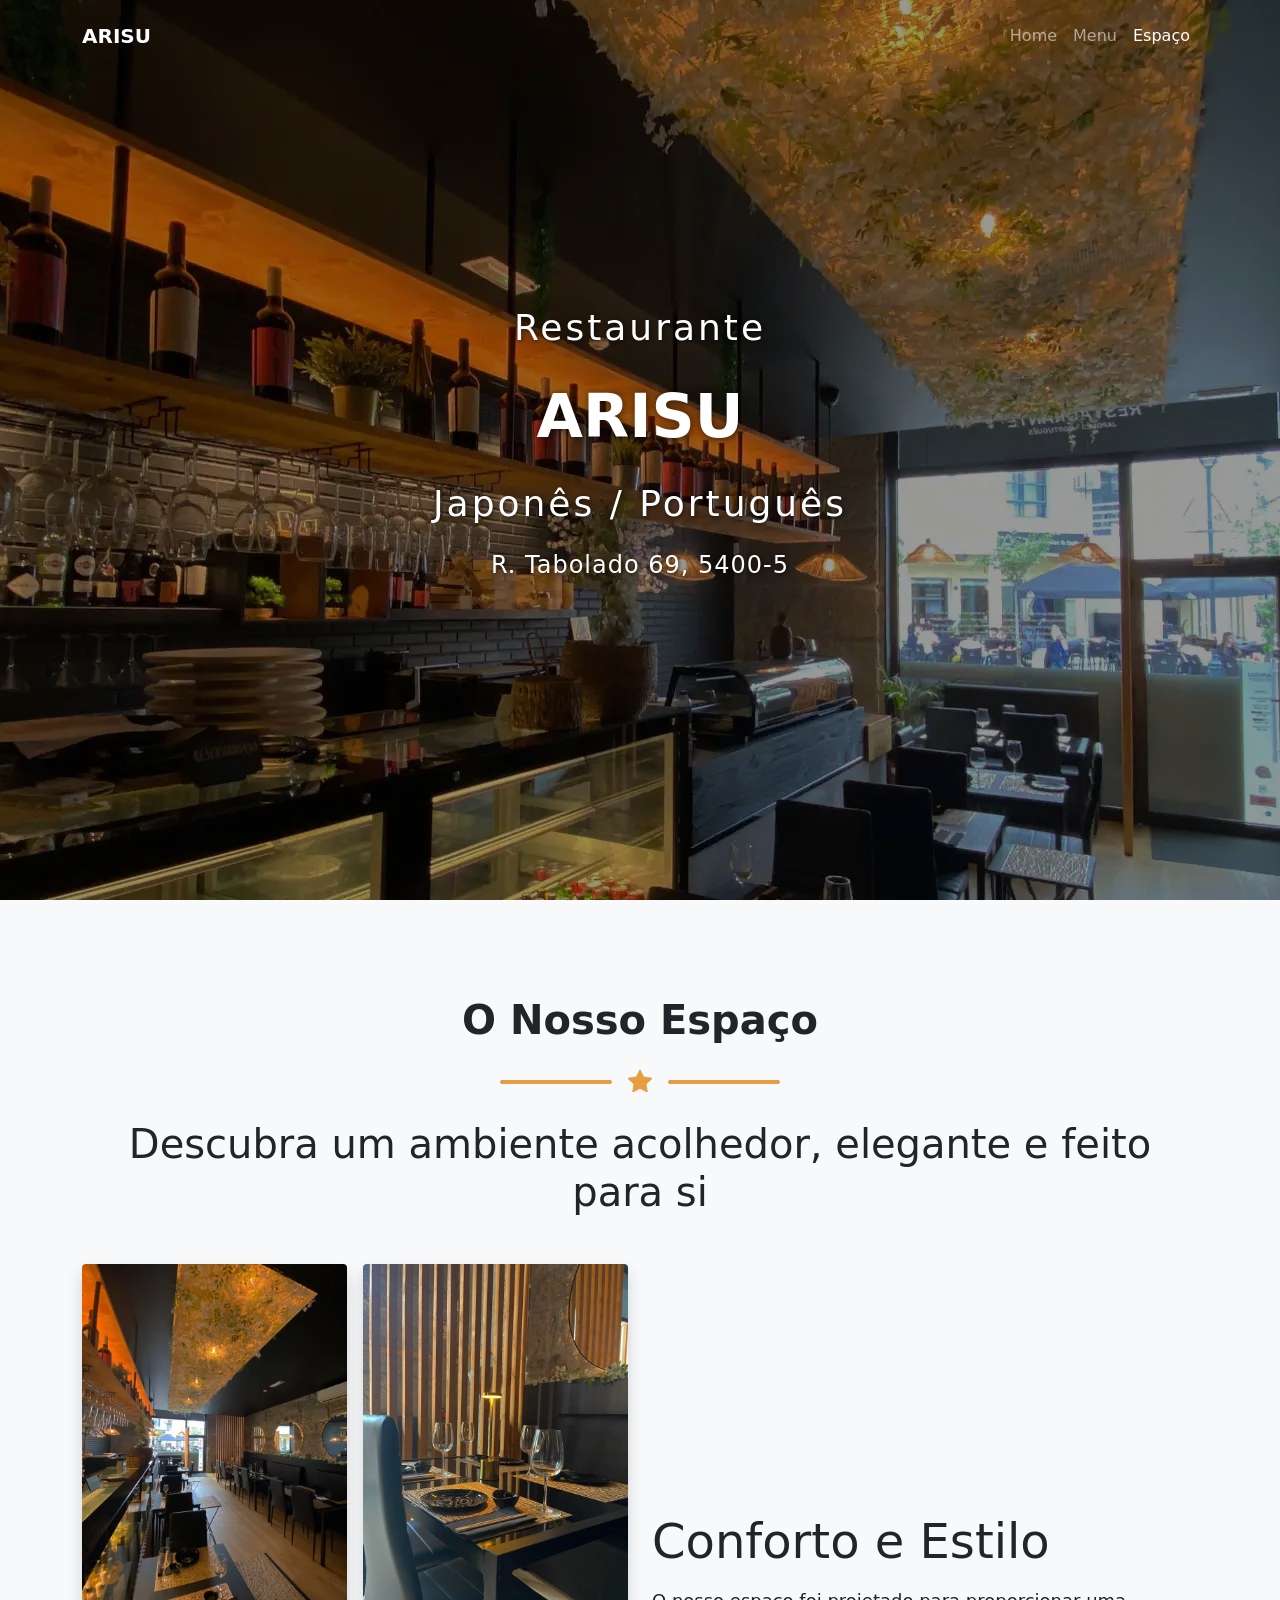
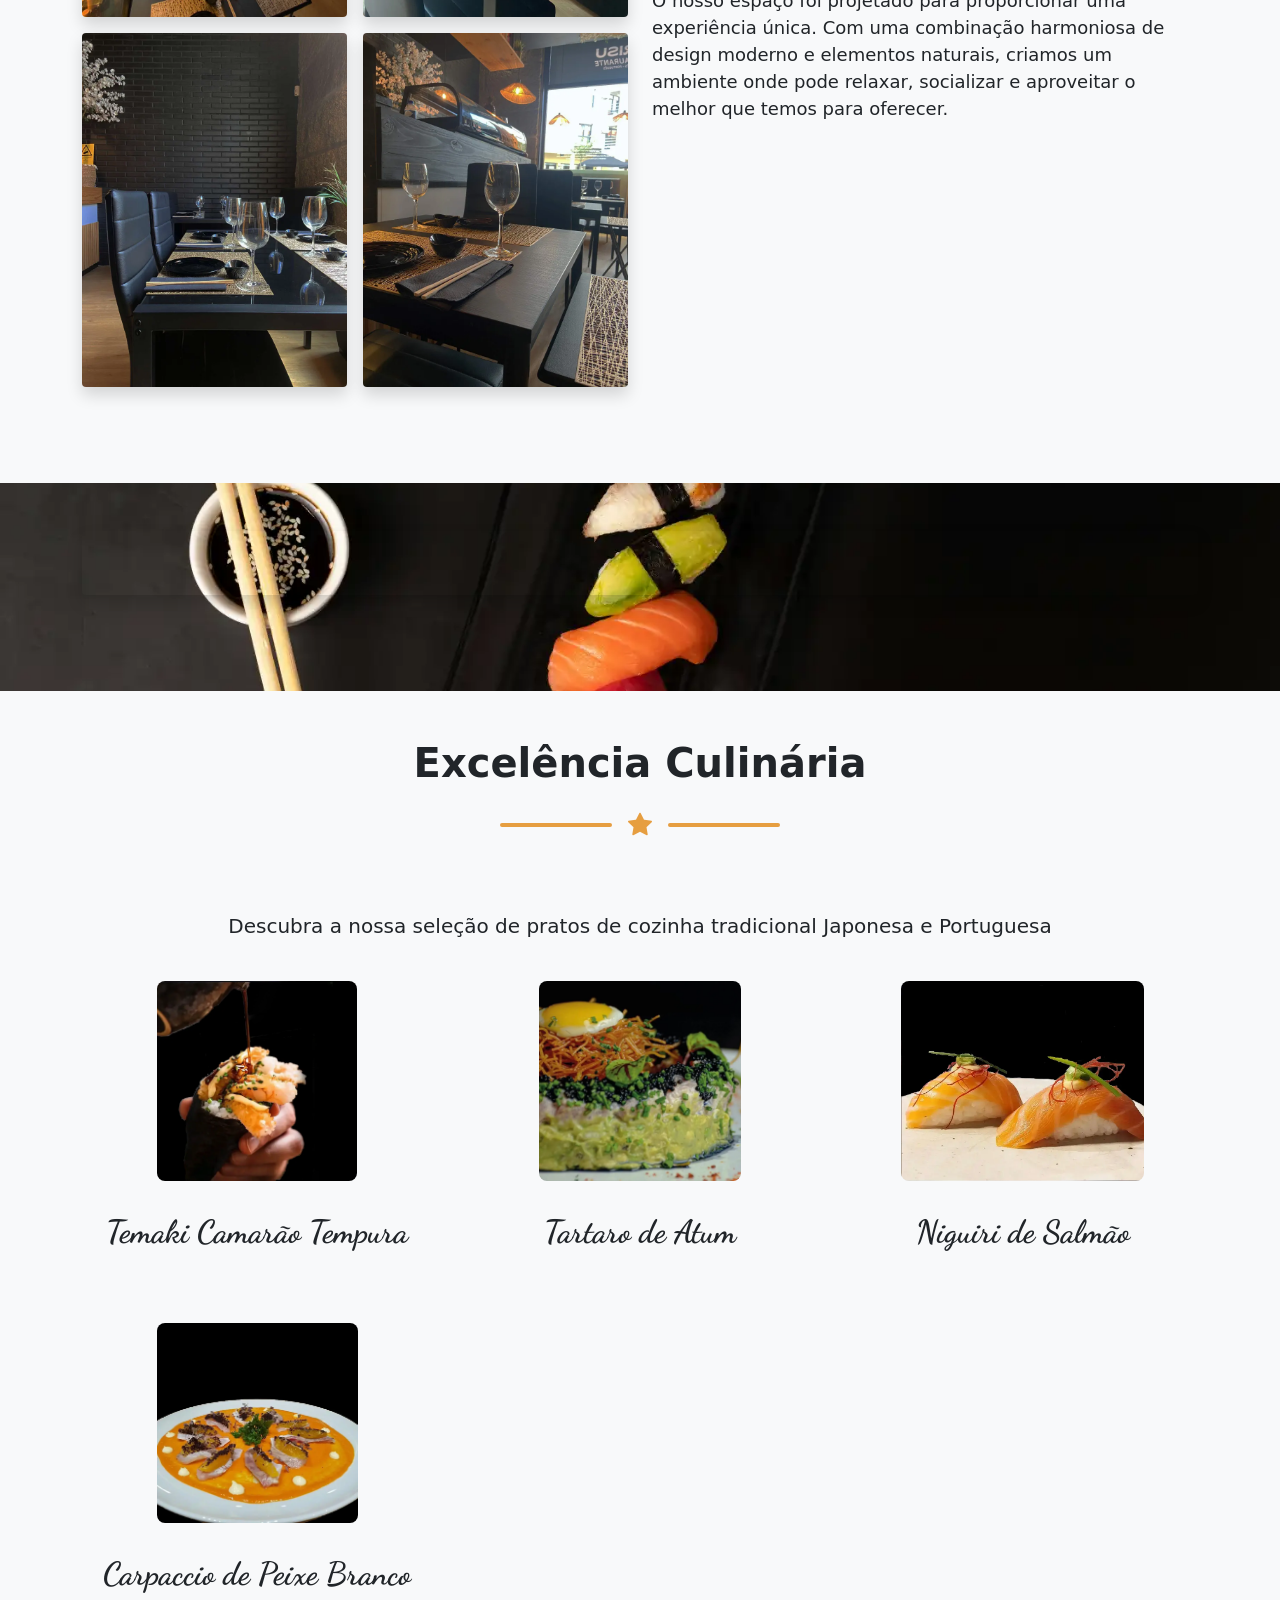
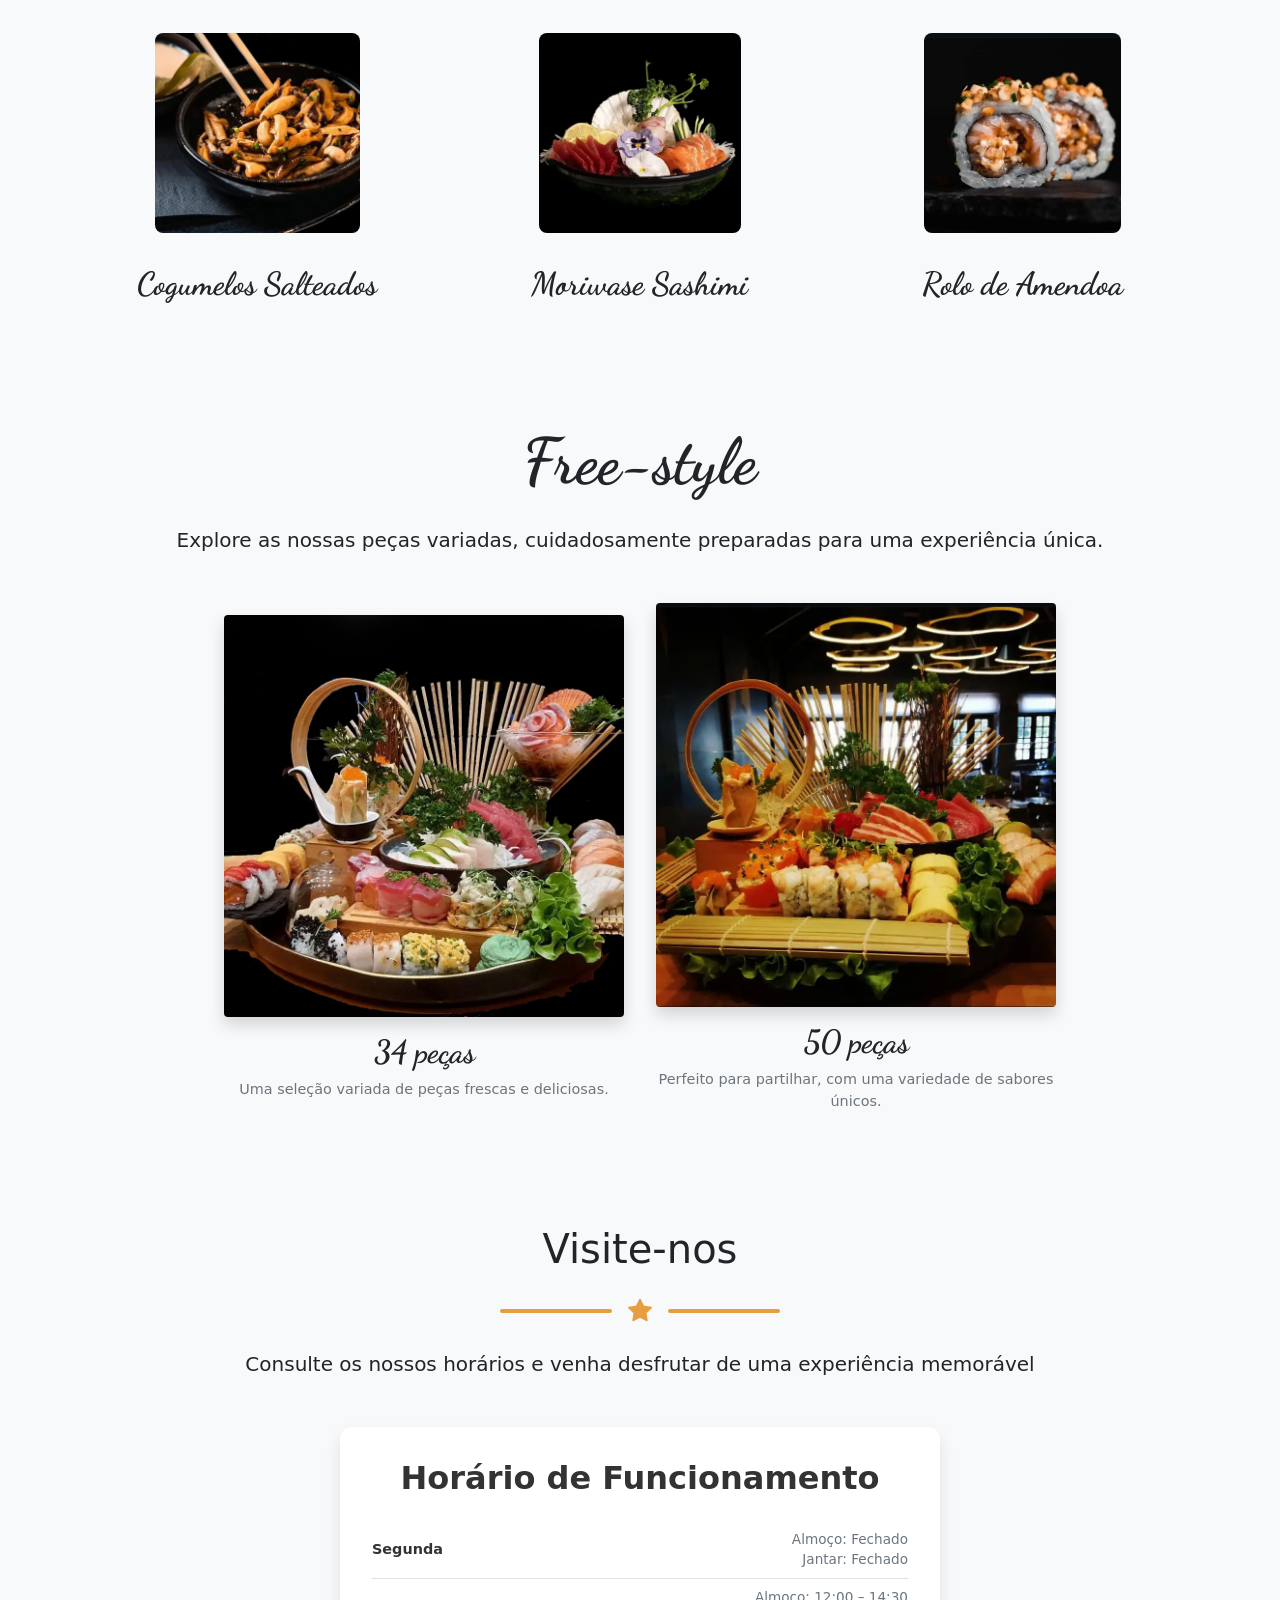
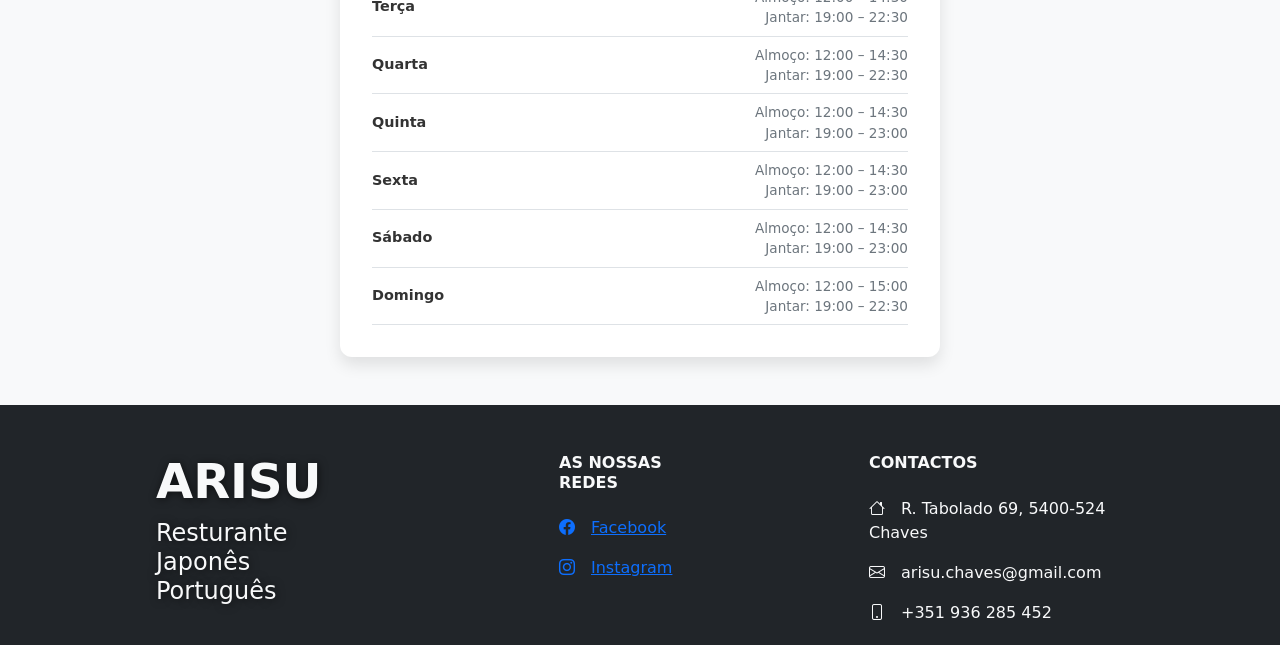
<file: index.html>
<!DOCTYPE html>
<html lang="PT">
<head>
    <meta charset="UTF-8">
    <meta name="viewport" content="width=device-width, initial-scale=1.0">
    <title>ARISU - Cozinha Japonesa/Portuguesa</title>

    <link rel="stylesheet" href="dist/css/bootstrap.min.css">
    <link rel="stylesheet" href="index.css"> 

    <link rel="preconnect" href="https://fonts.googleapis.com">
    <link rel="preconnect" href="https://fonts.gstatic.com" crossorigin>
    <link href="https://fonts.googleapis.com/css2?family=Parisienne&family=Roboto:ital,wght@0,100..900;1,100..900&display=swap" rel="stylesheet">

    <link rel="preconnect" href="https://fonts.googleapis.com">
    <link rel="preconnect" href="https://fonts.gstatic.com" crossorigin>
    <link href="https://fonts.googleapis.com/css2?family=Imperial+Script&display=swap" rel="stylesheet">

    <link rel="stylesheet" href="https://cdn.jsdelivr.net/npm/bootstrap-icons@1.11.0/font/bootstrap-icons.css">

    <link rel="preconnect" href="https://fonts.googleapis.com">
    <link rel="preconnect" href="https://fonts.gstatic.com" crossorigin>
    <link href="https://fonts.googleapis.com/css2?family=Dancing+Script:wght@400..700&display=swap" rel="stylesheet">

</head>
    <body data-bs-spy="scroll" data-bs-target="#navbar" data-bs-offset="70" tabindex="0" id="body">
        <nav class="navbar navbar-expand-lg fixed-top navbar-dark "  id="navbar">
            <div class="container">
                <a class="navbar-brand fw-bold display-4" id="navbar-title" href="#">ARISU</a>
                <button class="navbar-toggler" type="button" data-bs-toggle="collapse" data-bs-target="#navbarNavAltMarkup" aria-controls="navbarNavAltMarkup" aria-expanded="false" aria-label="Toggle navigation">
                <span class="navbar-toggler-icon"></span>
                </button>
                <div class="collapse navbar-collapse" id="navbarNavAltMarkup">
                <div class="navbar-nav ms-auto">
                    <a class="nav-link active" aria-current="page" href="#">Home</a>
                    <a class="nav-link" href="menu.html">Menu</a>
                    <a class="nav-link" href="#espaco">Espaço</a>
                </div>
                </div>
            </div>
        </nav>  
    
         <div class="hero" id="hero">
            <div>
                <p class="fade-in-up hero-subtitle">Restaurante</p>

                <p class="fade-in-up fw-bold hero-title">ARISU</p>


                <p class="fade-in-up hero-subtitle">Japonês / Português</p>
            
            <p class="fade-in-up hero-p" id="lead">R</p>
            </div>
        </div>
        
      <!--   <section class="hero" id="hero">
            <img src="images/espaco/arisu.webp" alt="Arisu Background" class="hero-bg" loading="lazy">
            <div class="hero-content">
                <p class="fade-in-up hero-subtitle">Restaurante</p>
                <p class="fade-in-up fw-bold hero-title">ARISU</p>
                <p class="fade-in-up hero-subtitle">Japonês / Português</p>
                <p class="fade-in-up hero-p" id="lead">R</p>
            </div>
        </section>
 -->
        <div class="content" >
            <section id="espaco" class="spy-section py-5 bg-light">
                <div class="container my-5">
                <div class="text-center mb-5">
                    <h2 class="display-6 display-4 fw-bold">O Nosso Espaço</h2>
                        <div class="divider-custom">
                            <div class="divider-custom-line"></div>
                            <div class="divider-custom-icon"><i class="bi bi-star-fill"></i></div>
                            <div class="divider-custom-line"></div>
                        </div>
                    <p class="lead display-6 " >Descubra um ambiente acolhedor, elegante e feito para si</p>
                </div>
            
                <div class="row g-4 align-items-center">
                    <div class="col-lg-6">
                        <div class="row g-3">
                            <div class="col-6">
                                <img src="images/espaco/fromBalcony.webp"  class="img-fluid rounded shadow" alt="Espaço 2" loading="lazy">
                            
                            </div>
                            <div class="col-6">
                                <img src="images/espaco/tableFor4.webp"  class="img-fluid rounded shadow" alt="Espaço 1" loading="lazy">
        
                            </div>

                            <div class="col-6">
                                <img src="images/espaco/tablefor4blackwall.webp"  class="img-fluid rounded shadow" alt="Espaço 2" loading="lazy">
                            
                            </div>
                            <div class="col-6">
                                <img src="images/espaco/tableForTwo.webp"  class="img-fluid rounded shadow" alt="Espaço 1" loading="lazy">
                            </div>
                        </div>
                    </div>

                    
                    <div class="col-lg-6">
                        <h3 class="mb-3 display-5">Conforto e Estilo</h3>
                        <div class="" style="font-size: large;">
                            <p >O nosso espaço foi projetado para proporcionar uma experiência única. Com uma combinação harmoniosa de design moderno e elementos naturais, criamos um ambiente onde pode relaxar, socializar e aproveitar o melhor que temos para oferecer.</p>
                        </div>
                    </div>


                </div>
            </div>
                
            </section>
        
            <section id="menuIntro" class="py-5">
                <div class="container">
                    
                <div class="row mb-5">
                    <div class="col-lg-12">
                        <div class="menu-content p-4 rounded shadow" id="menuIntroQuoteWrapper">
                            <p class="lead fw-bolder display-6 text-center text-light"></p>
                        </div>
                    </div>

                    
                </div>
            </section>

            
         <section id="espaco" class="spy-section py-5 bg-light">
                
                <div class="row justify-content-center">
                    <div class="col-lg-8 text-center mb-5">
                        <h2 class="display-6 fw-bold text-dark">Excelência Culinária</h2>
                        <div class="divider-custom">
                            <div class="divider-custom-line "></div>
                            <div class="divider-custom-icon "><i class="bi bi-star-fill"></i></div>
                            <div class="divider-custom-line "></div>
                        </div>
                    </div>
                </div>

                <div class="container">
                    <p class="lead mb-4 text-center">Descubra a nossa seleção de pratos de cozinha tradicional Japonesa e Portuguesa</p>
                    <div class="menu-grid">
                        <div class="menu-item">
                            <div class="menu-img-container">
                                <img src="images/comida/TemakiTempura.webp" alt="Temaki Camarão Tempura" class="img-fluid rounded shadow-sm" loading="lazy">
                            </div>
                            <div class="menu-description">
                                <h4 class="h5">Temaki Camarão Tempura</h4>
                            </div>
                        </div>

                        <div class="menu-item">
                            <div class="menu-img-container">
                                <img src="images/comida/TartaroAtum.webp" alt="Tartaro Atum" class="img-fluid rounded shadow-sm" loading="lazy">
                            </div>
                            <div class="menu-description">
                                <h4 class="h5">Tartaro de Atum</h4>
                            </div>
                        </div>

                        <div class="menu-item">
                            <div class="menu-img-container">
                                <img src="images/comida/NiguiriSalmao.webp" alt="Niguiri de Salmão" class="img-fluid rounded shadow-sm" loading="lazy">
                            </div>
                            <div class="menu-description">
                                <h4 class="h5">Niguiri de Salmão</h4>
                            </div>
                        </div>

                        <div class="menu-item">
                            <div class="menu-img-container">
                                <img src="images/comida/CarpaccioPeixeBranco.webp" alt="Carpaccio de Peixe Branco" class="img-fluid rounded shadow-sm" loading="lazy">
                            </div>
                            <div class="menu-description">
                                <h4 class="h5">Carpaccio de Peixe Branco</h4>
                            </div>
                        </div>
                    </div>

                    <div class="menu-grid">
                        <div class="menu-item">
                            <div class="menu-img-container">
                                <img src="images/comida/CogumelosSalteados.webp" alt="Temaki Camarão Tempura" class="img-fluid rounded shadow-sm" loading="lazy">
                            </div>
                            <div class="menu-description">
                                <h4 class="h5">Cogumelos Salteados</h4>
                            </div>
                        </div>

                        <div class="menu-item">
                            <div class="menu-img-container">
                                <img src="images/comida/MoriwaseSashimi.webp" alt="Tartaro Atum" class="img-fluid rounded shadow-sm" loading="lazy">
                            </div>
                            <div class="menu-description">
                                <h4 class="h5">Moriwase Sashimi</h4>
                            </div>
                        </div>

                        <div class="menu-item">
                            <div class="menu-img-container">
                                <img src="images/comida/RoloAmendoa.webp" alt="Niguiri de Salmão" class="img-fluid rounded shadow-sm" loading="lazy">
                            </div>
                            <div class="menu-description">
                                <h4 class="h5">Rolo de Amendoa</h4>
                            </div>
                        </div>

                        <!-- <div class="menu-item">
                            <div class="menu-img-container">
                                <img src="images/comida/RoloCarne.webp" alt="Carpaccio de Peixe Branco" class="img-fluid rounded shadow-sm" loading="lazy">
                            </div>
                            <div class="menu-description">
                                <h4 class="h5">Rolo de carne</h4>
                            </div>
                        </div> -->
                    </div>
                </div>
            </section>

            <section id="freestyle" class="py-5 bg-light">
                <div class="container">
                    <h2 class="display-6 fw-bold text-center mb-4" style="font-family: 'Dancing Script', cursive; font-size: 4em;">Free-style</h2>
                    <p class="lead text-center mb-5">Explore as nossas peças variadas, cuidadosamente preparadas para uma experiência única.</p>
            
                    <div class="freestyle-grid">
                        <!-- Freestyle 34 -->
                        <div class="freestyle-item">
                            <div class="freestyle-img-container">
                                <img src="images/comida/Freestyle34.webp" alt="Freestyle 34" class="img-fluid rounded shadow" loading="lazy">
                            </div>
                            <div class="freestyle-description text-center mt-3">
                                <h4 class="h5" style="font-family: 'Dancing Script', cursive; font-size: 2em;">34 peças</h4>
                                <p class="text-muted">Uma seleção variada de peças frescas e deliciosas.</p>
                            </div>
                        </div>
            
                        <!-- Freestyle 50 -->
                        <div class="freestyle-item">
                            <div class="freestyle-img-container">
                                <img src="images/comida/Freestyle50.webp" alt="Freestyle 50" class="img-fluid rounded shadow" loading="lazy" >
                            </div>
                            <div class="freestyle-description text-center mt-3">
                                <h4 class="h5" style="font-family: 'Dancing Script', cursive; font-size: 2em;">50 peças</h4>
                                <p class="text-muted">Perfeito para partilhar, com uma variedade de sabores únicos.</p>
                            </div>
                        </div>
                    </div>
                </div>
            </section>

            <section id="horario" class="py-5 bg-light">
                <div class="container">
                    <div class="text-center mb-5">
                        <h2 class="display-6">Visite-nos</h2>
                        <div class="divider-custom">
                            <div class="divider-custom-line"></div>
                            <div class="divider-custom-icon"><i class="bi bi-star-fill"></i></div>
                            <div class="divider-custom-line"></div>
                        </div>
                        <p class="lead">Consulte os nossos horários e venha desfrutar de uma experiência memorável</p>
                    </div>
            
                    <div class="opening-hours mx-auto" style="max-width: 600px;">
                        <h2 class="text-center mb-4">Horário de Funcionamento</h2>
            
                        <div class="day-row d-flex justify-content-between align-items-center py-2 border-bottom">
                            <span class="fw-bold">Segunda</span>
                            <div class="d-flex flex-column text-end">
                                <span class="text-muted">Almoço: Fechado</span>
                                <span class="text-muted">Jantar: Fechado</span>
                            </div>
                        </div>
            
                        <div class="day-row d-flex justify-content-between align-items-center py-2 border-bottom">
                            <span class="fw-bold">Terça</span>
                            <div class="d-flex flex-column text-end">
                                <span class="text-muted">Almoço: 12:00 – 14:30</span>
                                <span class="text-muted">Jantar: 19:00 – 22:30</span>
                            </div>
                        </div>
            
                        <div class="day-row d-flex justify-content-between align-items-center py-2 border-bottom">
                            <span class="fw-bold">Quarta</span>
                            <div class="d-flex flex-column text-end">
                                <span class="text-muted">Almoço: 12:00 – 14:30</span>
                                <span class="text-muted">Jantar: 19:00 – 22:30</span>
                            </div>
                        </div>
                        <div class="day-row d-flex justify-content-between align-items-center py-2 border-bottom">
                            <span class="fw-bold">Quinta</span>
                            <div class="d-flex flex-column text-end">
                                <span class="text-muted">Almoço: 12:00 – 14:30</span>
                                <span class="text-muted">Jantar: 19:00 – 23:00</span>
                            </div>
                        </div>
                        <div class="day-row d-flex justify-content-between align-items-center py-2 border-bottom">
                            <span class="fw-bold">Sexta</span>
                            <div class="d-flex flex-column text-end">
                                <span class="text-muted">Almoço: 12:00 – 14:30</span>
                                <span class="text-muted">Jantar: 19:00 – 23:00</span>
                            </div>
                        </div>
                                <div class="day-row d-flex justify-content-between align-items-center py-2 border-bottom">
                            <span class="fw-bold">Sábado</span>
                            <div class="d-flex flex-column text-end">
                                <span class="text-muted">Almoço: 12:00 – 14:30</span>
                                <span class="text-muted">Jantar: 19:00 – 23:00</span>
                            </div>
                        </div>
            
                    
                        <div class="day-row d-flex justify-content-between align-items-center py-2 border-bottom">
                            <span class="fw-bold">Domingo</span>
                            <div class="d-flex flex-column text-end">
                                <span class="text-muted">Almoço: 12:00 – 15:00</span>
                                <span class="text-muted">Jantar: 19:00 – 22:30</span>
                            </div>
                        </div>
                    </div>
                </div>
            </section>
            
            <footer class="text-center text-lg-start bg-dark text-light">
                <div class="container">
                    <section>
                        <div class="container text-center text-md-start pt-5  ">
                            <div class="row ">
                            <div class="col-md-3 col-sm-3 col-lg-4 col-xl-3 mx-auto mb-4">
                                <h2 class="footer-title fw-bold hero-title">ARISU</h2>
                                <h4 class="footer-subtitle">Resturante <br/>Japonês <br/>  Português</p>
                            </div>
                
                            <div class="col-md-3 cl-sm-3 col-lg-2 col-xl-2 mx-auto mb-4">
                                <h6 class="text-uppercase fw-bold mb-4">As nossas redes</h6>
                                
                                <p><a class="footer-social-links" href="https://www.facebook.com/profile.php?id=61570630794203" class="text-reset"><i class="bi bi-facebook me-3"></i>Facebook</a></p>
                                <p><a class="footer-social-links" href="https://www.instagram.com/restaurante_arisu?utm_source=ig_web_button_share_sheet&igsh=ZDNlZDc0MzIxNw==" class="text-reset"><i class="bi bi-instagram me-3"></i>Instagram</a></p>
                            </div>  
                            <div class="col-md-4 col-lg-3 col-xl-3 mx-auto mb-md-0 mb-4">
                                <h6 class="text-uppercase fw-bold mb-4">Contactos</h6>
                                <p><i class="bi bi-house me-3"></i>R. Tabolado 69, 5400-524 Chaves</p>
                                <p><i class="bi bi-envelope me-3"></i>arisu.chaves@gmail.com</p>
                                <p><i class="bi bi-phone me-3"></i>+351 936 285 452</p>
                            </div>
                        </div>
                    </section>
                </div> 
            </footer> 


            <script src="dist/js/bootstrap.bundle.min.js"></script>
        <script src="script.js"></script>        
    </body>

</html>
</file>
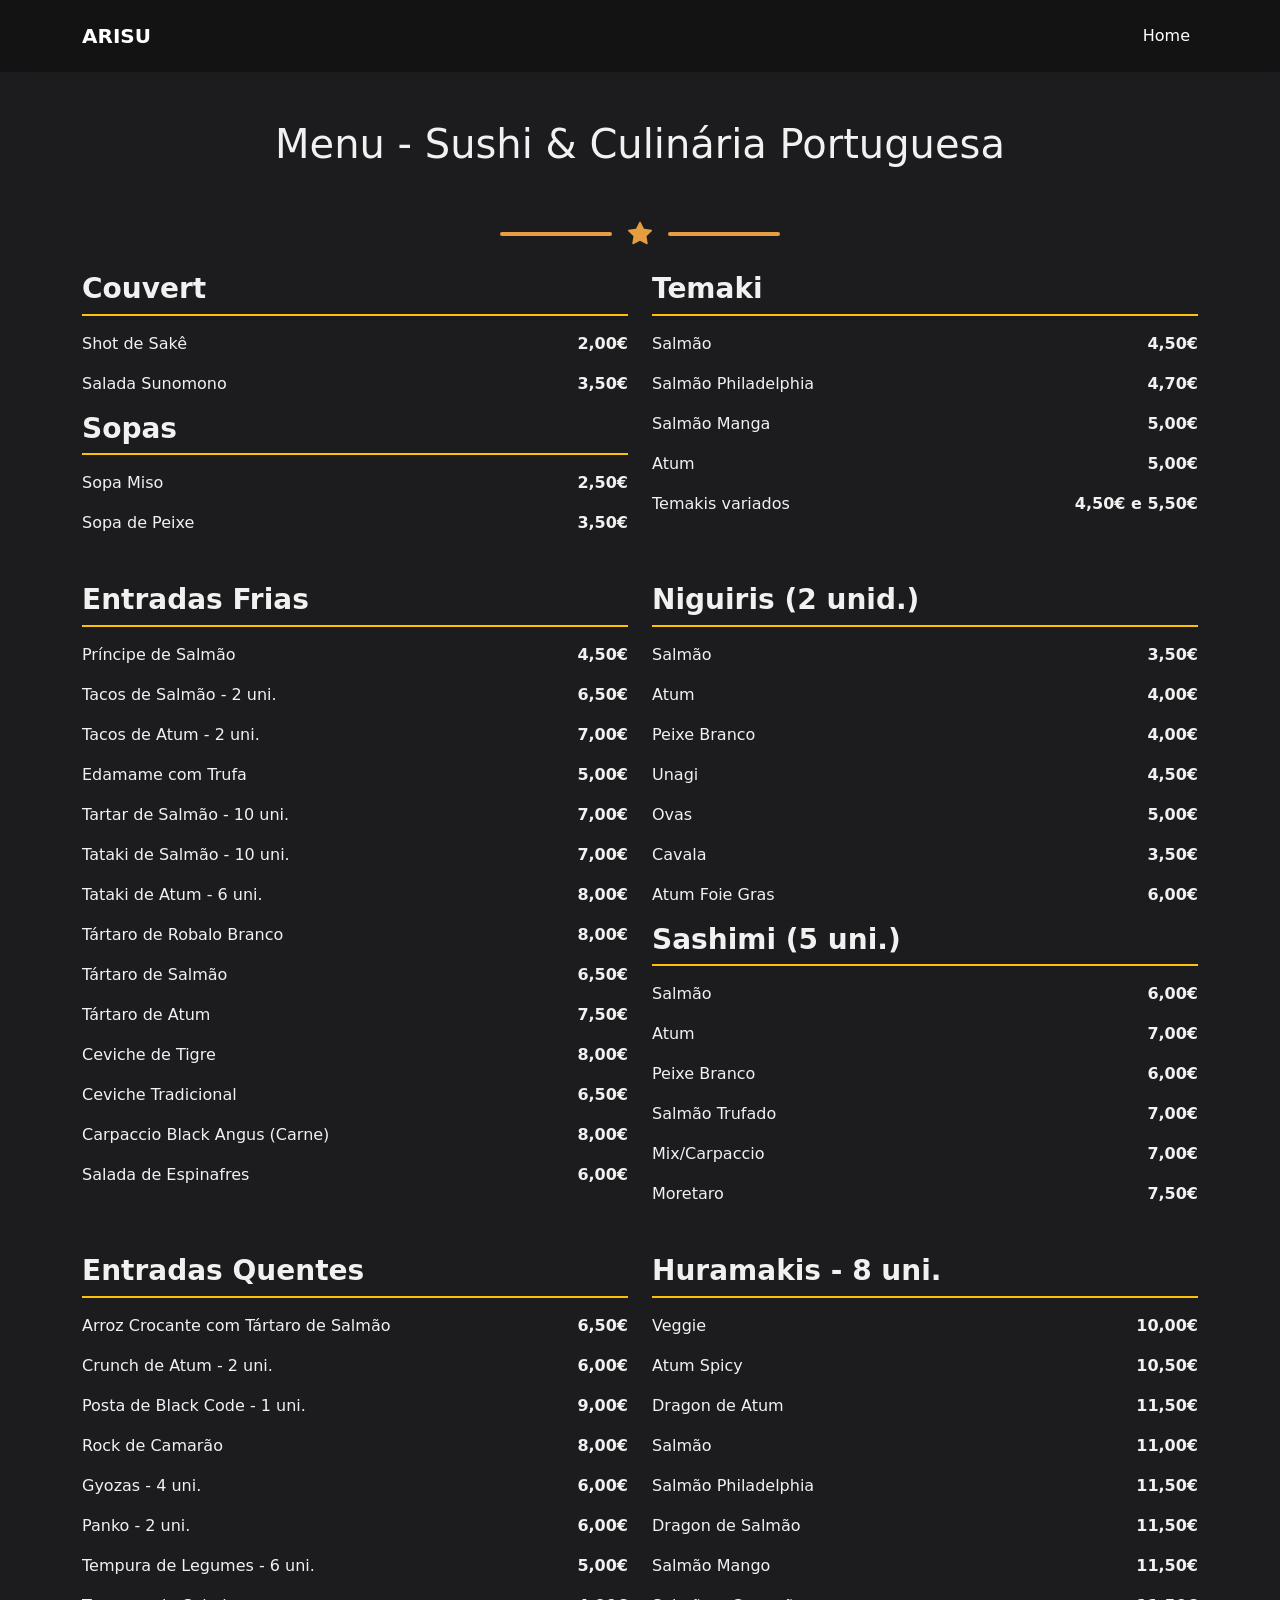
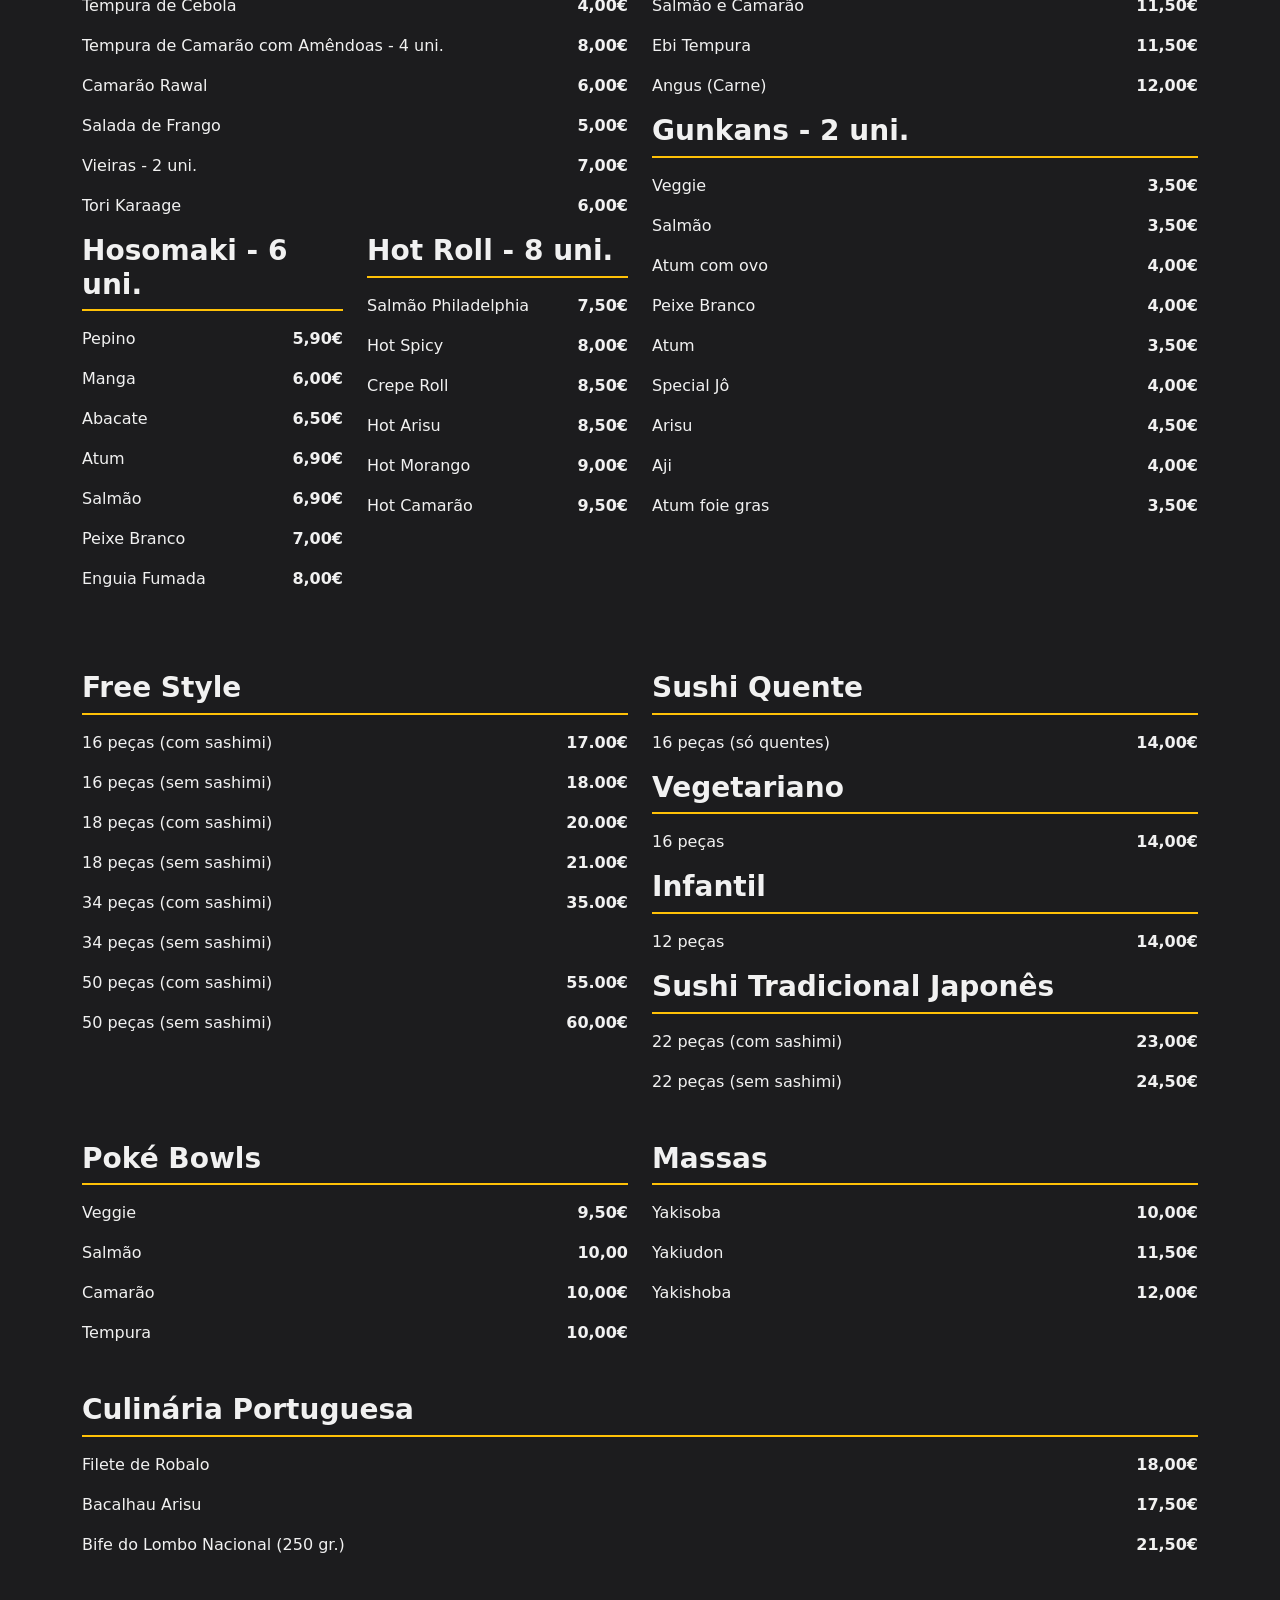
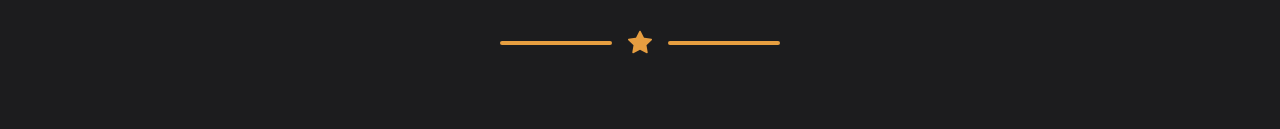
<file: menu.html>
<!DOCTYPE html>
<html lang="pt">
    <head>
        <meta charset="UTF-8" />
        <meta name="viewport" content="width=device-width, initial-scale=1" />
        <title>Menu - Restaurante Sushi & Portuguesa</title>

        <link rel="stylesheet" href="dist/css/bootstrap.min.css" />
        <link
            rel="stylesheet"
            href="https://cdn.jsdelivr.net/npm/bootstrap-icons@1.11.0/font/bootstrap-icons.css"
        />

        <style>
            body {
                background-color: #f8f9fa;
            }
            .menu-section {
                margin-bottom: 2rem;
            }
            .menu-title {
                border-bottom: 2px solid #6c757d;
                padding-bottom: 0.5rem;
                margin-bottom: 1rem;
                font-weight: bold;
            }

            #navbar {
                color: white;
                background: transparent
                    linear-gradient(rgba(0, 0, 0, 0.3), rgba(0, 0, 0, 0.3));
                backdrop-filter: blur(10px);
                width: 100%;
                padding: 1rem;
                transition: background-color 1s ease, opacity 1s ease; /* Smooth transition */
            }
            .price {
                float: right;
                font-weight: bold;
            }
            .nav-tabs .nav-link.active {
                background-color: #ffc107;
                color: #212529;
            }
            .tab-content {
                background-color: #ffffff;
                padding: 1.5rem;
                border: 1px solid #dee2e6;
                border-top: none;
            }
            .dark-mode {
                background-color: #1c1c1e;
                color: #f1f1f1;
            }
            .dark-mode .menu-title {
                border-color: #ffc107;
            }
            .dark-mode .tab-content {
                background-color: #2c2c2e;
            }

            .divider-custom {
                margin: 1.25rem 0;
                width: 100%;
                display: flex;
                justify-content: center;
                align-items: center;
            }

            .divider-custom-line {
                width: 100%;
                max-width: 7rem;
                height: 0.25rem;
                background-color: rgb(230, 158, 64);
                border-radius: 1rem;
                border: 0;
            }

            .divider-custom-icon {
                font-size: 1.5rem;
                margin: 0 1rem;
                filter: brightness(0) saturate(100%) invert(63%) sepia(92%)
                    saturate(391%) hue-rotate(342deg) brightness(95%)
                    contrast(89%);
            }
        </style>
    </head>
    <body class="dark-mode">
        <nav class="navbar navbar-expand-lg navbar-dark" id="navbar">
            <div class="container">
                <a
                    class="navbar-brand fw-bold display-4"
                    id="navbar-title"
                    href="index.html"
                    >ARISU</a
                >
                <button
                    class="navbar-toggler"
                    type="button"
                    data-bs-toggle="collapse"
                    data-bs-target="#navbarNavAltMarkup"
                    aria-controls="navbarNavAltMarkup"
                    aria-expanded="false"
                    aria-label="Toggle navigation"
                >
                    <span class="navbar-toggler-icon"></span>
                </button>
                <div class="collapse navbar-collapse" id="navbarNavAltMarkup">
                    <div class="navbar-nav ms-auto">
                        <a
                            class="nav-link active"
                            aria-current="page"
                            href="index.html"
                            >Home</a
                        >
                    </div>
                </div>
            </div>
        </nav>
        <div class="container py-5">
            <h1 class="text-center mb-5">
                Menu - Sushi & Culinária Portuguesa
            </h1>
            <div class="divider-custom">
                <div class="divider-custom-line"></div>
                <div class="divider-custom-icon">
                    <i class="bi bi-star-fill"></i>
                </div>
                <div class="divider-custom-line"></div>
            </div>

            <div class="row">
                <div class="menu-section col-lg-6">
                    <h3 class="menu-title">Couvert</h3>
                    <p>Shot de Sakê <span class="price">2,00€</span></p>
                    <p>Salada Sunomono <span class="price">3,50€</span></p>

                    <h3 class="menu-title">Sopas</h3>
                    <p>Sopa Miso <span class="price">2,50€</span></p>
                    <p>Sopa de Peixe <span class="price">3,50€</span></p>
                </div>

                <div class="menu-section col-lg-6">
                    <h3 class="menu-title">Temaki</h3>
                    <p>Salmão <span class="price">4,50€</span></p>
                    <p>Salmão Philadelphia <span class="price">4,70€</span></p>
                    <p>Salmão Manga <span class="price">5,00€</span></p>
                    <p>Atum <span class="price">5,00€</span></p>
                    <p>
                        Temakis variados
                        <span class="price">4,50€ e 5,50€</span>
                    </p>
                </div>

                <div class="menu-section col-lg-6">
                    <h3 class="menu-title">Entradas Frias</h3>
                    <p>Príncipe de Salmão <span class="price">4,50€</span></p>
                    <p>
                        Tacos de Salmão - 2 uni.
                        <span class="price">6,50€</span>
                    </p>
                    <p>
                        Tacos de Atum - 2 uni. <span class="price">7,00€</span>
                    </p>
                    <p>Edamame com Trufa <span class="price">5,00€</span></p>
                    <p>
                        Tartar de Salmão - 10 uni.
                        <span class="price">7,00€</span>
                    </p>
                    <p>
                        Tataki de Salmão - 10 uni.
                        <span class="price">7,00€</span>
                    </p>
                    <p></p>
                    <p>
                        Tataki de Atum - 6 uni. <span class="price">8,00€</span>
                    </p>
                    <p>
                        Tártaro de Robalo Branco
                        <span class="price">8,00€</span>
                    </p>
                    <p>Tártaro de Salmão <span class="price">6,50€</span></p>
                    <p>Tártaro de Atum <span class="price">7,50€</span></p>
                    <p>Ceviche de Tigre <span class="price">8,00€</span></p>
                    <p>Ceviche Tradicional <span class="price">6,50€</span></p>
                    <p>
                        Carpaccio Black Angus (Carne)<span class="price"
                            >8,00€</span
                        >
                    </p>
                    <p>Salada de Espinafres <span class="price">6,00€</span></p>
                </div>

                <div class="menu-section col-lg-6">
                    <h3 class="menu-title">Niguiris (2 unid.)</h3>
                    <p>Salmão <span class="price">3,50€</span></p>
                    <p>Atum <span class="price">4,00€</span></p>
                    <p>Peixe Branco <span class="price">4,00€</span></p>
                    <p>Unagi <span class="price">4,50€</span></p>
                    <p>Ovas <span class="price">5,00€</span></p>
                    <p>Cavala <span class="price">3,50€</span></p>
                    <p>Atum Foie Gras <span class="price">6,00€</span></p>

                    <h3 class="menu-title">Sashimi (5 uni.)</h3>
                    <p>Salmão <span class="price">6,00€</span></p>
                    <p>Atum <span class="price">7,00€</span></p>
                    <p>Peixe Branco <span class="price">6,00€</span></p>
                    <p>Salmão Trufado <span class="price">7,00€</span></p>
                    <p>Mix/Carpaccio <span class="price">7,00€</span></p>
                    <p>Moretaro <span class="price">7,50€</span></p>
                </div>

                <div class="menu-section col-lg-6">
                    <h3 class="menu-title">Entradas Quentes</h3>
                    <p>
                        Arroz Crocante com Tártaro de Salmão<span class="price"
                            >6,50€</span
                        >
                    </p>
                    <p>
                        Crunch de Atum - 2 uni. <span class="price">6,00€</span>
                    </p>
                    <p>
                        Posta de Black Code - 1 uni.
                        <span class="price">9,00€</span>
                    </p>
                    <p>Rock de Camarão <span class="price">8,00€</span></p>
                    <p>Gyozas - 4 uni. <span class="price">6,00€</span></p>
                    <p>Panko - 2 uni. <span class="price">6,00€</span></p>
                    <p>
                        Tempura de Legumes - 6 uni.
                        <span class="price">5,00€</span>
                    </p>
                    <p>Tempura de Cebola <span class="price">4,00€</span></p>
                    <p>
                        Tempura de Camarão com Amêndoas - 4 uni.
                        <span class="price">8,00€</span>
                    </p>
                    <p>Camarão Rawal <span class="price">6,00€</span></p>
                    <p>Salada de Frango <span class="price">5,00€</span></p>
                    <p>Vieiras - 2 uni. <span class="price">7,00€</span></p>
                    <p>Tori Karaage <span class="price">6,00€</span></p>

                    <div class="row">
                        <div class="menu-section col-lg-6">
                            <h3 class="menu-title">Hosomaki - 6 uni.</h3>
                            <p>Pepino <span class="price">5,90€</span></p>
                            <p>Manga<span class="price">6,00€</span></p>
                            <p>Abacate <span class="price">6,50€</span></p>
                            <p>Atum<span class="price">6,90€</span></p>
                            <p>Salmão<span class="price">6,90€</span></p>
                            <p>Peixe Branco<span class="price">7,00€</span></p>
                            <p>Enguia Fumada<span class="price">8,00€</span></p>
                        </div>
                        <div class="menu-section col-lg-6">
                            <h3 class="menu-title">Hot Roll - 8 uni.</h3>
                            <p>
                                Salmão Philadelphia
                                <span class="price">7,50€</span>
                            </p>
                            <p>Hot Spicy<span class="price">8,00€</span></p>
                            <p>Crepe Roll<span class="price">8,50€</span></p>
                            <p>Hot Arisu<span class="price">8,50€</span></p>
                            <p>Hot Morango<span class="price">9,00€</span></p>
                            <p>Hot Camarão<span class="price">9,50€</span></p>
                        </div>
                    </div>
                </div>

                <div class="menu-section col-lg-6">
                    <h3 class="menu-title">Huramakis - 8 uni.</h3>
                    <p>Veggie <span class="price">10,00€</span></p>
                    <p>Atum Spicy <span class="price">10,50€</span></p>
                    <p>Dragon de Atum <span class="price">11,50€</span></p>
                    <p>Salmão <span class="price">11,00€</span></p>
                    <p>Salmão Philadelphia<span class="price">11,50€</span></p>
                    <p>Dragon de Salmão <span class="price">11,50€</span></p>
                    <p></p>
                    <p>Salmão Mango <span class="price">11,50€</span></p>
                    <p>Salmão e Camarão <span class="price">11,50€</span></p>
                    <p>Ebi Tempura <span class="price">11,50€</span></p>
                    <p>Angus (Carne) <span class="price">12,00€</span></p>

                    <h3 class="menu-title">Gunkans - 2 uni.</h3>
                    <p>Veggie <span class="price">3,50€</span></p>
                    <p>Salmão<span class="price">3,50€</span></p>
                    <p>Atum com ovo<span class="price">4,00€</span></p>
                    <p>Peixe Branco<span class="price">4,00€</span></p>
                    <p>Atum<span class="price">3,50€</span></p>
                    <p>Special Jô<span class="price">4,00€</span></p>
                    <p>Arisu <span class="price">4,50€</span></p>
                    <p>Aji <span class="price">4,00€</span></p>
                    <p>Atum foie gras <span class="price">3,50€</span></p>
                </div>

                <div class="menu-section col-lg-6">
                    <h3 class="menu-title">Free Style</h3>
                    <p>
                        16 peças (com sashimi) <span class="price">17.00€</span>
                    </p>
                    <p>
                        16 peças (sem sashimi)<span class="price">18.00€</span>
                    </p>
                    <p>
                        18 peças (com sashimi)<span class="price">20.00€</span>
                    </p>
                    <p>
                        18 peças (sem sashimi)<span class="price">21.00€</span>
                    </p>
                    <p>
                        34 peças (com sashimi)<span class="price">35.00€</span>
                    </p>
                    <p>34 peças (sem sashimi)<span class="price"></span></p>
                    <p>
                        50 peças (com sashimi)<span class="price">55.00€</span>
                    </p>
                    <p>
                        50 peças (sem sashimi)<span class="price">60,00€</span>
                    </p>
                </div>

                <div class="menu-section col-lg-6">
                    <h3 class="menu-title">Sushi Quente</h3>
                    <p>
                        16 peças (só quentes) <span class="price">14,00€</span>
                    </p>
                    <h3 class="menu-title">Vegetariano</h3>
                    <p>16 peças <span class="price">14,00€</span></p>
                    <h3 class="menu-title">Infantil</h3>
                    <p>12 peças <span class="price">14,00€</span></p>
                    <h3 class="menu-title">Sushi Tradicional Japonês</h3>
                    <p>
                        22 peças (com sashimi) <span class="price">23,00€</span>
                    </p>
                    <p>
                        22 peças (sem sashimi) <span class="price">24,50€</span>
                    </p>
                </div>

                <div class="menu-section col-lg-6">
                    <h3 class="menu-title">Poké Bowls</h3>
                    <p>Veggie<span class="price">9,50€</span></p>
                    <p>Salmão<span class="price">10,00</span></p>
                    <p>Camarão<span class="price">10,00€</span></p>
                    <p>Tempura<span class="price">10,00€</span></p>
                </div>
                <div class="menu-section col-lg-6">
                    <h3 class="menu-title">Massas</h3>
                    <p>Yakisoba<span class="price">10,00€</span></p>
                    <p>Yakiudon<span class="price">11,50€</span></p>
                    <p>Yakishoba<span class="price">12,00€</span></p>
                </div>

                <div class="menu-section col-lg-12">
                    <h3 class="menu-title">Culinária Portuguesa</h3>
                    <p>Filete de Robalo <span class="price">18,00€</span></p>
                    <p>Bacalhau Arisu <span class="price">17,50€</span></p>
                    <p>
                        Bife do Lombo Nacional (250 gr.)<span class="price"
                            >21,50€</span
                        >
                    </p>
                </div>
            </div>

            <div class="divider-custom">
                <div class="divider-custom-line"></div>
                <div class="divider-custom-icon">
                    <i class="bi bi-star-fill"></i>
                </div>
                <div class="divider-custom-line"></div>
            </div>
        </div>
    </body>
</html>
</file>
<file: index.css>
body,
html {
    margin: 0;
    padding: 0;
    overflow-x: hidden;
}

#navbar {
    color: white;
    position: fixed;
    top: 0;
    width: 100%;
    padding: 1rem;
    transition: background-color 1s ease, opacity 1s ease; /* Smooth transition */
}

.navbar-active {
    backdrop-filter: blur(5px);
    background-color: rgba(0, 0, 0, 0.8); /* Semi-transparent background */
}

.hero {
    position: fixed;
    top: 0;
    left: 0;
    width: 100%;
    height: 100vh;
    background-image: url("images/espaco/arisu.webp");
    background-position: center;
    display: flex;
    align-items: center;
    justify-content: center;
    text-align: center;
    color: white;
    z-index: 1;
}

#menuIntro {
    background-image: url("images/espaco/plate.webp");
    background-size: cover;
    background-position: center;
    background-repeat: no-repeat;
}

#menu {
    background-size: cover;
    background-position: center;
    background-repeat: no-repeat;
}

.menu-description h4 {
    font-size: 2em;
    margin-bottom: 0.5rem;
    font-family: "Dancing Script", cursive;
}
.hero::after {
    content: "";
    position: absolute;
    inset: 0;
    background-color: rgba(0, 0, 0, 0.4);
}

.hero-title {
    position: relative;
    z-index: 2;
    text-shadow: 1px 1px 8px rgba(0, 0, 0, 0.6);
    animation: fadeInUp 1s ease;
    font-size: 60px;
    font-weight: 900;
}

.hero-subtitle {
    font-size: 36px;
    position: relative;
    z-index: 2;
    text-shadow: 1px 1px 4px rgba(0, 0, 0, 0.6);
    animation: fadeInUp 1.5s ease 0.3s;
    font-weight: 200;
    letter-spacing: 3px;
}

.hero-p {
    font-size: 24px;
    position: relative;
    z-index: 2;
    text-shadow: 1px 1px 4px rgba(0, 0, 0, 0.6);
    animation: fadeInUp 2s ease 0.6s;
    font-weight: 100;
    letter-spacing: 1px;
}

.fade-in-up {
    opacity: 0;
    transform: translateY(20px);
    transition: opacity 1s ease, transform 0.5s ease;
}

/* CONTAINER DE CONTEÚDO */
.content {
    position: relative;
    z-index: 2;
    padding-top: 100vh; /* empurra o conteúdo para aparecer depois da hero */
}
/* 
    section {
    background-color: #fff;
    padding: 100px 20px;
    border-top-left-radius: 40px;
    border-top-right-radius: 40px;
    box-shadow: 0 -4px 30px rgba(0, 0, 0, 0.1);
  } */

.divider-custom {
    margin: 1.25rem 0;
    width: 100%;
    display: flex;
    justify-content: center;
    align-items: center;
}

.divider-custom-line {
    width: 100%;
    max-width: 7rem;
    height: 0.25rem;
    background-color: rgb(230, 158, 64);
    border-radius: 1rem;
    border: 0;
}

.divider-custom-icon {
    color: black;
    font-size: 1.5rem;
    margin: 0 1rem;
    color: rgb(230, 158, 64);
}

.footer-title {
    position: relative;
    text-shadow: 1px 1px 8px rgba(0, 0, 0, 0.6);
    font-size: 48px;
    font-weight: 900;
}

.footer-subtitle {
    position: relative;
    text-shadow: 1px 1px 8px rgba(0, 0, 0, 0.6);
    font-size: 24px;
    font-weight: 100;
}

.opening-hours {
    background-color: #fff;
    border-radius: 12px;
    padding: 2rem;
    box-shadow: 0 0.5rem 1rem rgba(0, 0, 0, 0.1);
}
.opening-hours h2 {
    font-weight: bold;
    margin-bottom: 1rem;
}
.day-row {
    display: flex;
    justify-content: space-between;
    padding: 0.5rem 0;
    border-bottom: 1px solid #dee2e6;
}
.day-row:last-child {
    border-bottom: none;
}

.menu-content {
    height: 100%;
    display: flex;
    flex-direction: column;
    justify-content: center;
}

.menu-item {
    transition: transform 0.3s ease;
    padding: 1rem;
    border-radius: 0.5rem;
}

.menu-item:hover {
    transform: translateX(10px);
    background-color: rgba(200, 169, 126, 0.1);
}

.menu-item h4 {
    color: var(--secondary-color);
    margin-bottom: 0.5rem;
}

.menu-item p {
    margin-bottom: 0;
}

.menu-img-container {
    position: relative;
    overflow: hidden;
    border-radius: 0.5rem;
    height: 200px;
    margin-bottom: 1rem;
}

.menu-img-container img {
    width: 100%;
    height: 100%;
    object-fit: cover;
    transition: transform 0.5s ease;
}

.menu-img-container:hover img {
    transform: scale(1.1);
}

.menu-img-container::after {
    content: "";
    position: absolute;
    top: 0;
    left: 0;
    right: 0;
    bottom: 0;
    background: linear-gradient(to top, rgba(0, 0, 0, 0.3), transparent);
    opacity: 0;
    transition: opacity 0.3s ease;
}

.menu-img-container:hover::after {
    opacity: 1;
}

/* Gallery Section */
.gallery-item {
    height: 300px;
    overflow: hidden;
    border-radius: 0.5rem;
    transition: transform 0.3s ease;
}

.gallery-item:hover {
    transform: translateY(-5px);
}

.gallery-item .card-img {
    height: 100%;
    object-fit: cover;
    transition: transform 0.3s ease;
}

.gallery-item:hover .card-img {
    transform: scale(1.1);
}

.overlay-content {
    background: linear-gradient(to top, rgba(0, 0, 0, 0.8), transparent);
    width: 100%;
    padding: 1.5rem;
    transform: translateY(100%);
    transition: transform 0.3s ease;
}

.gallery-item:hover .overlay-content {
    transform: translateY(0);
}

/* Contact Section */
.card {
    transition: transform 0.3s ease;
}

.card:hover {
    transform: translateY(-5px);
}

/* Responsive Adjustments */
@media (max-width: 768px) {
    .hero h1 {
        font-size: 2.5rem;
    }

    .gallery-item {
        height: 250px;
    }

    .menu-img-container {
        height: 150px;
    }

    .menu-content {
        padding: 2rem 0;
    }

    .menu-img-container img {
        height: 150px; /* Adjust height for smaller screens */
        object-position: top; /* Focus on the top part of the image */
    }

    .day-row {
        flex-direction: column;
        align-items: flex-start;
    }

    .day-row .text-end {
        text-align: left;
    }
}

.menu-grid {
    display: grid;
    grid-template-columns: repeat(auto-fit, minmax(300px, 1fr));
    gap: 2rem;
}

.menu-item {
    display: flex;
    flex-direction: column;
    align-items: center;
    text-align: center;
}
.menu-img-container img {
    width: 100%;
    height: 200px; /* Adjust height as needed */
    object-fit: cover; /* Ensures the image fills the container */
    object-position: center; /* Adjusts the visible part of the image */
    border-radius: 10px;
    transition: transform 0.3s ease, box-shadow 0.3s ease;
}

.menu-img-container img:hover {
    transform: scale(1.05);
    box-shadow: 0 8px 20px rgba(0, 0, 0, 0.2);
}

.menu-description {
    margin-top: 1rem;
}

.menu-description h4 {
    font-weight: bold;
    margin-bottom: 0.5rem;
}

.menu-description p {
    color: #6c757d;
    font-size: 0.9rem;
}

.freestyle-grid {
    display: flex;
    gap: 2rem;
    justify-content: center;
    align-items: center;
    flex-wrap: wrap; /* Ensures responsiveness */
}

.freestyle-item {
    flex: 1 1 300px; /* Adjusts width dynamically */
    max-width: 400px; /* Limits the maximum width */
    text-align: center;
}

.freestyle-img-container img {
    width: 100%;
    height: auto;
    border-radius: 10px;
    transition: transform 0.3s ease, box-shadow 0.3s ease;
}

.freestyle-img-container img:hover {
    transform: scale(1.05);
    box-shadow: 0 8px 20px rgba(0, 0, 0, 0.2);
}

.freestyle-description h4 {
    font-weight: bold;
    margin-bottom: 0.5rem;
}

.freestyle-description p {
    color: #6c757d;
    font-size: 0.9rem;
}

.opening-hours {
    font-size: 1rem;
    color: #333;
}

.day-row {
    display: flex;
    justify-content: space-between;
    align-items: center;
    padding: 0.5rem 0;
    border-bottom: 1px solid #ddd;
}

.day-row span {
    font-size: 0.9rem;
}

.day-row .fw-bold {
    font-weight: bold;
}

.day-row .text-muted {
    color: #6c757d;
    font-size: 0.85rem;
}

@media (max-width: 768px) {
}
</file>
